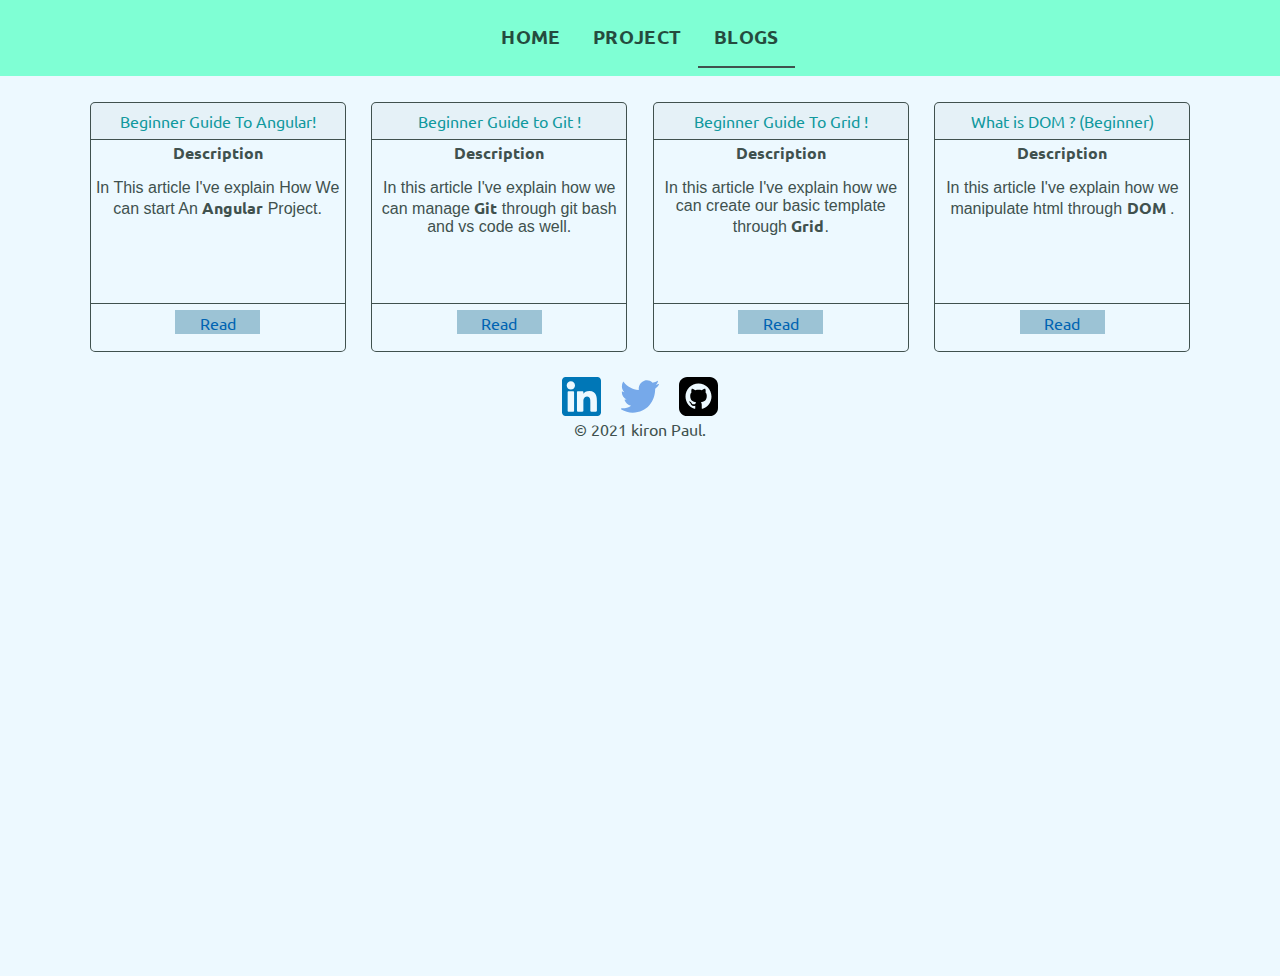
<file: Blogs/blog.html>
<!DOCTYPE html>
<html lang="en">

<head>
  <meta charset="UTF-8">
  <meta name="viewport" content="width=device-width, initial-scale=1.0">
  <link rel="preconnect" href="https://fonts.googleapis.com">
  <link rel="preconnect" href="https://fonts.gstatic.com" crossorigin>
  <link href="https://fonts.googleapis.com/css2?family=Ubuntu:wght@300;500&display=swap" rel="stylesheet">

  <link rel="preconnect" href="https://fonts.googleapis.com">
  <link rel="preconnect" href="https://fonts.gstatic.com" crossorigin>
  <link href="https://fonts.googleapis.com/css2?family=Poppins&display=swap" rel="stylesheet">

  <link rel="stylesheet" href="blog.css">
  <link rel="icon" type="image/x-icon" href="../india.png" type="image/x-icon">

  <title>
    <Blog 📃 />
  </title>
</head>

<body>

  <header>
    <!-- nav complete -->
    <nav>
      <ul class="nav-links">
        <li><a href="../index.html">Home</a></li>
        <li><a href="../Projects/projects.html">Project</a></li>
        <li><a href="../Blogs/blog.html">Blogs</a></li>
      </ul>
    </nav>
  </header>


  <main style="background-color: #ddf4ff86; min-height: 100%;">
    <div class="main-container">

      <div class="first-row">

        <div class="items1">

          <div class="title">
            Beginner Guide To Angular!
          </div>

          <div class="body">
            <h4>Description</h4>
            <p>
              In This article I've explain How We can start An <b>Angular</b> Project.
            </p>
          </div>

          <div class="footer">
            <a class="btn-2" href="https://dev.to/paulcoder22/beginner-guide-to-angular-d0a">
              Read
            </a>

          </div>

        </div>

        <div class="items1">
          <div class="title">
            Beginner Guide to Git !
          </div>
          <div class="body">
            <h4>Description</h4>
            <p>
              In this article I've explain how we can manage <b>Git</b> through git bash and vs code as well.
            </p>
          </div>
          <div class="footer">
            <a class="btn-2" href="https://dev.to/paulcoder22/beginner-guide-to-git-54m1">
              Read
            </a>

          </div>
        </div>

        <div class="items1">
          <div class="title">
            Beginner Guide To Grid !
          </div>
          <div class="body">
            <h4>Description</h4>
            <p>
              In this article I've explain how we can create our basic template through <b>Grid</b>.
            </p>
          </div>
          <div class="footer">
            <a class="btn-2" href="https://dev.to/paulcoder22/beginner-guide-to-grid-3cg8">
              Read
            </a>

          </div>
        </div>

        <div class="items1">
          <div class="title">
            What is DOM ? (Beginner)
          </div>
          <div class="body">
            <h4>Description</h4>
            <p>
              In this article I've explain how we manipulate html through <b>DOM</b> .
            </p>
          </div>
          <div class="footer">
            <a class="btn-2" href="https://dev.to/paulcoder22/what-is-dom-beginner-435e">
              Read
            </a>

          </div>
        </div>

      </div>
      <!-- first row -->
    </div>

    <div class="bottom-container">
      <ul class="footer-icon">
        <a class="footer-link" href="https://www.linkedin.com/in/kiron-paul-1b81111b1/"><img
            src="../svg/027-linkedin.svg" alt="" srcset=""></a>
        <a class="footer-link" href="https://twitter.com/pulmicheal1"><img src="../svg/008-twitter.svg" alt=""
            srcset=""></a>
        <a class="footer-link" href="https://github.com/paul-coder-22"><img src="../svg/iconmonstr-github-3.svg" alt=""
            srcset=""></a>
      </ul>
      <p>© 2021 kiron Paul.</p>
    </div>
  </main>
</body>

</html>
</file>
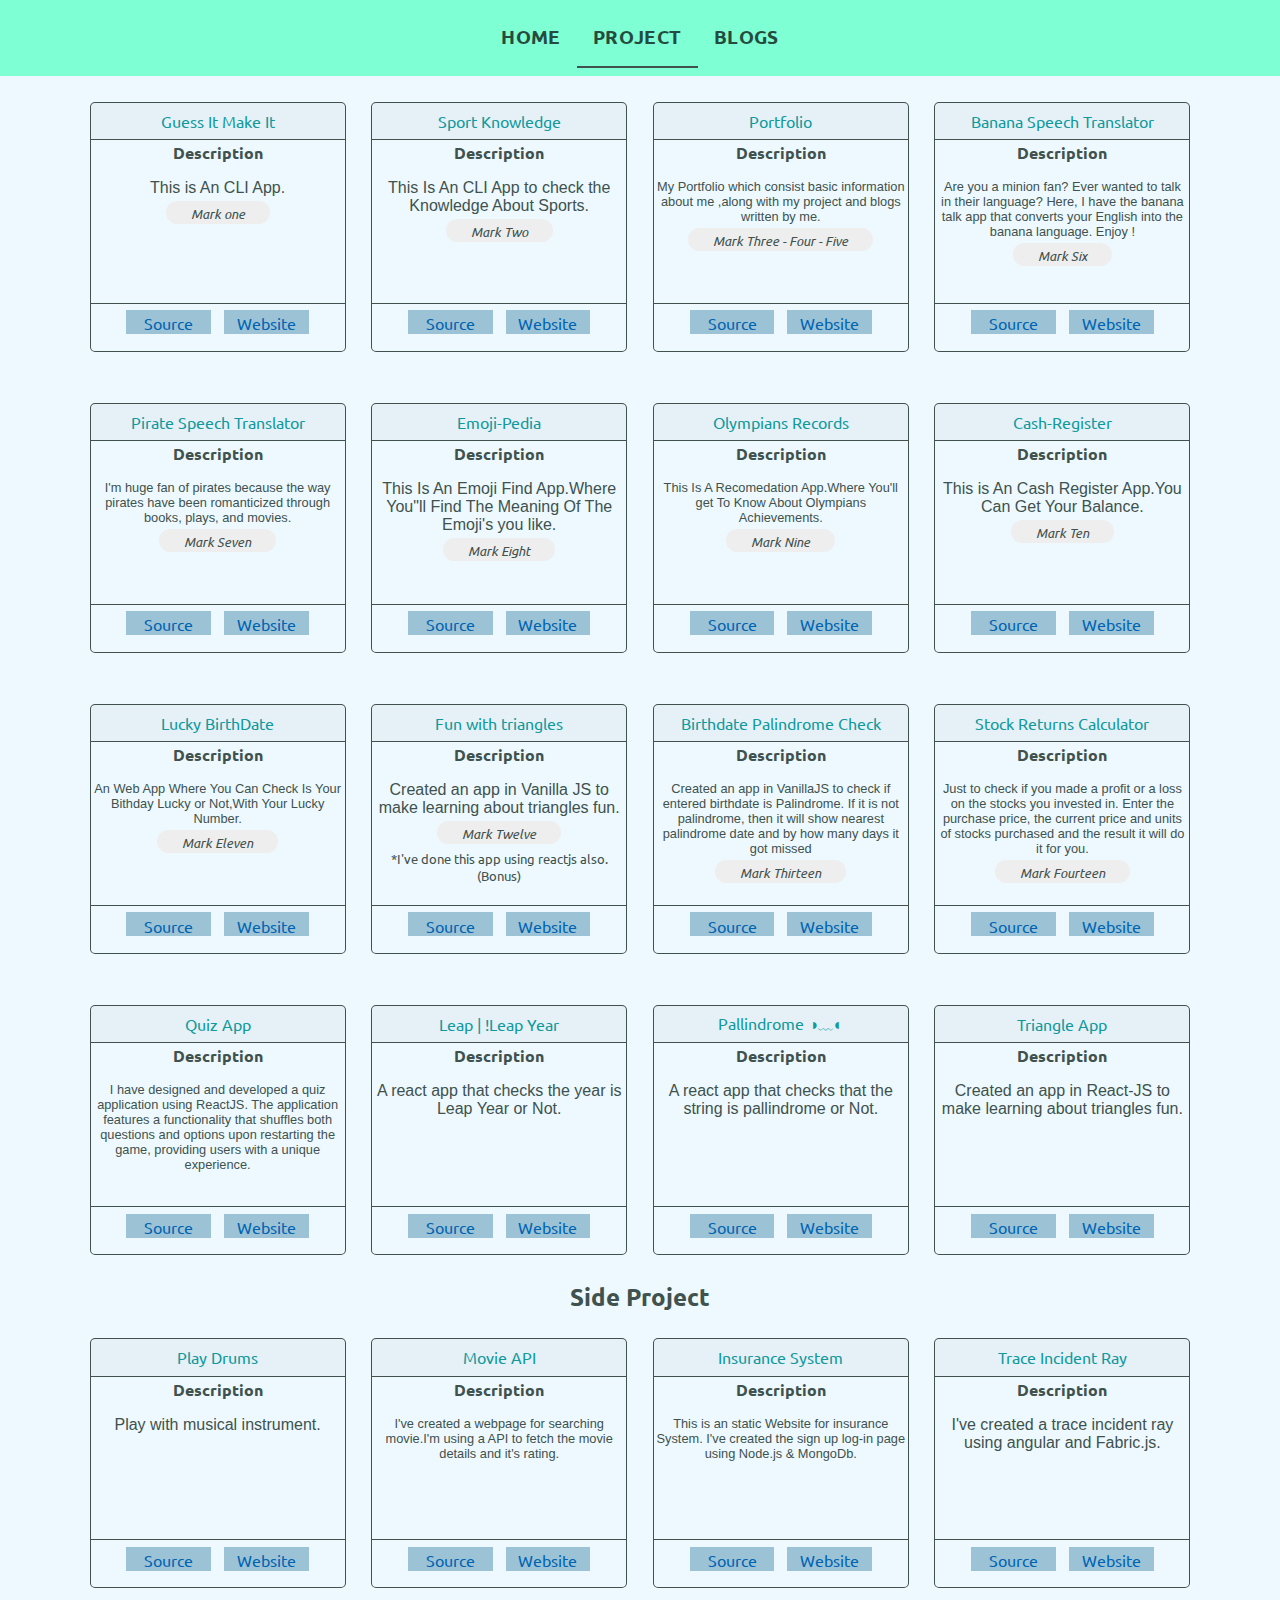
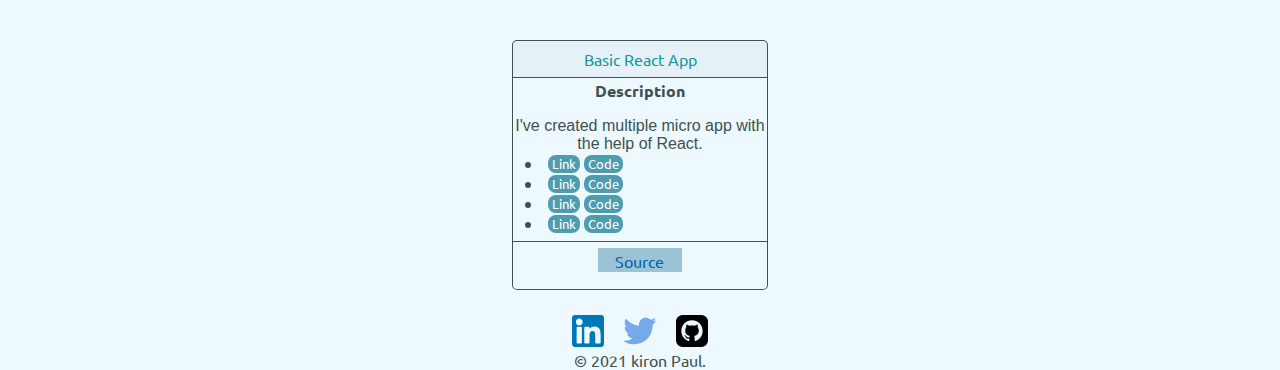
<file: Projects/projects.html>
<!DOCTYPE html>
<html lang="en">

<head>
    <meta charset="UTF-8">
    <meta http-equiv="X-UA-Compatible" content="IE=edge">
    <meta name="viewport" content="width=device-width, initial-scale=1.0">

    <link rel="preconnect" href="https://fonts.googleapis.com">
    <link rel="preconnect" href="https://fonts.gstatic.com" crossorigin>
    <link href="https://fonts.googleapis.com/css2?family=Ubuntu:wght@300;500&display=swap" rel="stylesheet">

    <link rel="preconnect" href="https://fonts.googleapis.com">
    <link rel="preconnect" href="https://fonts.gstatic.com" crossorigin>
    <link href="https://fonts.googleapis.com/css2?family=Poppins&display=swap" rel="stylesheet">

    <link rel="stylesheet" href="projects.css">
    <link rel="icon" type="image/x-icon" href="../india.png" type="image/x-icon">

    <title>
        <Project ☄ />
    </title>
</head>

<body>
    <header>
        <nav>
            <!-- onclick="location.href='./Angles/angles.html';" -->
            <ul class="nav-links">
                <li><a target="blank" href="../index.html">Home</a></li>
                <li><a target="blank" href="../Projects/projects.html">Project</a></li>
                <li><a target="blank" href="../Blogs/blog.html">Blogs</a></li>
            </ul>
        </nav>
    </header>

    <main>
        <div class="main-container" style="background-color: #ddf4ff86;">
            <!-- first row -->
            <div class="row">

                <div class="col">

                    <div class="title">
                        Guess It Make It
                    </div>

                    <div class="body image-display-onHover-first">
                        <h4>Description</h4>
                        <p>
                            This is An CLI App.
                        </p>
                        <em class="chip"><small>Mark
                                one</small></em>
                    </div>

                    <div class="footer">
                        <a target="blank" class="btn-1" href="https://github.com/paul-coder-22/GuessIt-MakeIt.git"
                            target="blank">
                            Source
                        </a>
                        <a target="blank" class="btn-2"
                            href="https://replit.com/@paul889/GuessItandMakeIt?embed=1&outpute=1#index.js">
                            Website
                        </a>

                    </div>

                </div>

                <div class="col">
                    <div class="title">
                        Sport Knowledge
                    </div>
                    <div class="body image-display-onHover-second">
                        <h4>Description</h4>
                        <p>
                            This Is An CLI App to check the Knowledge About Sports.
                        </p>
                        <em class="chip"><small>Mark Two</small></em>
                    </div>
                    <div class="footer">
                        <a target="blank" class="btn-1" href="https://github.com/paul-coder-22/MultipleQuestions.git">
                            Source
                        </a>
                        <a target="blank" class="btn-2"
                            href="https://replit.com/@paul889/MultipleQuestions?embed=1&outpute=1">
                            Website
                        </a>

                    </div>
                </div>


                <div class="col">
                    <div class="title">
                        Portfolio
                    </div>
                    <div class="body">
                        <h4>Description</h4>
                        <p>
                            My Portfolio which consist basic information about me ,along with my project and blogs
                            written
                            by me.
                        </p>
                        <em class="chip"><small>Mark Three - Four - Five</small></em>
                    </div>
                    <div class="footer">
                        <a target="blank" class="btn-1" href="https://github.com/paul-coder-22/Project.git">
                            Source
                        </a>
                        <a target="blank" class="btn-2" href="https://paul889-portfolio.netlify.app">
                            Website
                        </a>

                    </div>
                </div>

                <div class="col">
                    <div class="title">
                        Banana Speech Translator
                    </div>
                    <div class="body">
                        <h4>Description</h4>
                        <p>
                            Are you a minion fan? Ever wanted to talk in their language? Here, I have the banana talk
                            app
                            that converts your English into the banana language. Enjoy !
                        </p>
                        <em class="chip"><small>Mark Six</small></em>
                    </div>
                    <div class="footer">
                        <a target="blank" class="btn-1" href="https://github.com/paul-coder-22/bananatalk.git">
                            Source
                        </a>
                        <a target="blank" class="btn-2" href="https://banana-talk-speech-translator.netlify.app/">
                            Website
                        </a>

                    </div>
                </div>
            </div>
            <!-- second row -->
            <div class="row">

                <div class="col">
                    <div class="title">
                        Pirate Speech Translator
                    </div>
                    <div class="body">
                        <h4>Description</h4>
                        <p>
                            I'm huge fan of pirates because the way pirates have been romanticized through books, plays,
                            and
                            movies.
                        </p>
                        <em class="chip"><small>Mark Seven</small></em>
                    </div>
                    <div class="footer">
                        <a target="blank" class="btn-1" href="https://github.com/paul-coder-22/swedishtranslator.git">
                            Source
                        </a>
                        <a target="blank" class="btn-2" href="https://pirate-speech-translator.netlify.app/">
                            Website
                        </a>

                    </div>
                </div>

                <div class="col">

                    <div class="title">
                        Emoji-Pedia
                    </div>

                    <div class="body">
                        <h4>Description</h4>
                        <p>
                            This Is An Emoji Find App.Where You"ll Find The Meaning Of The Emoji's you like.
                        </p>
                        <em class="chip"><small>Mark
                                Eight</small></em>
                    </div>

                    <div class="footer">
                        <a target="blank" class="btn-1" href="https://github.com/paul-coder-22/emojiPedia.git">
                            Source
                        </a>
                        <a target="blank" class="btn-2" href="https://csb-ti3e6.netlify.app/">
                            Website
                        </a>

                    </div>

                </div>

                <div class="col">
                    <div class="title">
                        Olympians Records
                    </div>
                    <div class="body">
                        <h4>Description</h4>
                        <p>
                            This Is A Recomedation App.Where You'll get To Know About Olympians Achievements.
                        </p>
                        <em class="chip"><small>Mark Nine</small></em>
                    </div>
                    <div class="footer">
                        <a target="blank" class="btn-1" href="https://github.com/paul-coder-22/RecomendationApp.git">
                            Source
                        </a>
                        <a target="blank" class="btn-2" href="https://csb-xt76m.netlify.app/">
                            Website
                        </a>

                    </div>
                </div>

                <div class="col">
                    <div class="title">
                        Cash-Register
                    </div>
                    <div class="body">
                        <h4>Description</h4>
                        <p>
                            This is An Cash Register App.You Can Get Your Balance.
                        </p>
                        <em class="chip"><small>Mark Ten</small></em>
                    </div>
                    <div class="footer">
                        <a target="blank" class="btn-1" href="https://github.com/paul-coder-22/cashRegisterApp.git">
                            Source
                        </a>
                        <a target="blank" class="btn-2" href="https://balance-count-in-notes.netlify.app/">
                            Website
                        </a>

                    </div>
                </div>


            </div>

            <!-- third row -->
            <div class="row">

                <div class="col">
                    <div class="title">
                        Lucky BirthDate
                    </div>
                    <div class="body">
                        <h4>Description</h4>
                        <p>
                            An Web App Where You Can Check Is Your Bithday Lucky or Not,With Your Lucky Number.
                        </p>
                        <em class="chip"><small>Mark Eleven</small></em>
                    </div>
                    <div class="footer">
                        <a target="blank" class="btn-1" href="https://github.com/paul-coder-22/luckyBirthdayDate.git">
                            Source
                        </a>
                        <a target="blank" class="btn-2" href="https://fortune-birthdate.netlify.app/">
                            Website
                        </a>

                    </div>
                </div>

                <div class="col">

                    <div class="title">
                        Fun with triangles
                    </div>

                    <div class="body">
                        <h4>Description</h4>
                        <p>
                            Created an app in Vanilla JS to make learning about triangles fun.
                        </p>
                        <em class="chip"><small>Mark Twelve</small></em>
                        <small style="display: block;">*I've done this app using reactjs also.(Bonus)</small>
                    </div>

                    <div class="footer">
                        <a target="blank" class="btn-1" href="https://github.com/paul-coder-22/TriangleApp">
                            Source
                        </a>
                        <a target="blank" class="btn-2" href="https://triangle-quiz-app.netlify.app">
                            Website
                        </a>

                    </div>

                </div>

                <div class="col">
                    <div class="title">
                        Birthdate Palindrome Check
                    </div>
                    <div class="body">
                        <h4>Description</h4>
                        <p>
                            Created an app in VanillaJS to check if entered birthdate is Palindrome. If it is not
                            palindrome,
                            then it will show nearest palindrome date and by how many days it got missed
                        </p>
                        <em class="chip"><small>Mark Thirteen</small></em>
                    </div>
                    <div class="footer">
                        <a target="blank" class="btn-1" href="https://github.com/paul-coder-22/birthdayPallindrome.git">
                            Source
                        </a>
                        <a target="blank" class="btn-2" href="https://birth-day-pallindrome.netlify.app">
                            Website
                        </a>

                    </div>
                </div>

                <div class="col">
                    <div class="title">
                        Stock Returns Calculator
                    </div>
                    <div class="body">
                        <h4>Description</h4>
                        <p>
                            Just to check if you made a profit or a loss on the stocks you invested in. Enter the
                            purchase price, the current price and units of stocks purchased and the result it will do it
                            for you.
                        </p>
                        <em class="chip"><small>Mark Fourteen</small></em>
                    </div>
                    <div class="footer">
                        <a target="blank" class="btn-1"
                            href="https://github.com/paul-coder-22/profitAndLossCalulator.git">
                            Source
                        </a>
                        <a target="blank" class="btn-2" href="https://profit-loss-evaluation.netlify.app">
                            Website
                        </a>

                    </div>
                </div>

                <!-- <div class="col">
                    <div class="title">
                        Lorem ipsum dolor
                    </div>
                    <div class="body">
                        <h4>Description</h4>
                        <p>
                            Lorem ipsum dolor sit amet consectetur adipisicing elit. Laborum commodi laudantium saepe
                        </p>
                    </div>
                    <div class="footer">
                        <a target="blank"class="btn-1">
                            Source
                        </a>
                        <a target="blank"class="btn-2">
                            Website
                        </a>

                    </div>
                </div> -->

            </div>

            <!-- <h2>Bonus </h2> -->
            <div class="row">

                <div class="col">
                    <div class="title">
                        Quiz App
                    </div>
                    <div class="body">
                        <h4>Description</h4>
                        <p>
                            I have designed and developed a quiz application using ReactJS. The application features a
                            functionality that shuffles both questions and options upon restarting the game, providing
                            users with a unique experience.
                        </p>
                    </div>
                    <div class="footer">
                        <a target="blank" class="btn-1" href="https://github.com/paul-coder-22/saffron">
                            Source
                        </a>
                        <a target="blank" class="btn-2" href="https://saffroninteractive.netlify.app">
                            Website
                        </a>

                    </div>
                </div>

                <div class="col">

                    <div class="title">
                        Leap | !Leap Year
                    </div>

                    <div class="body">
                        <h4>Description</h4>
                        <p>
                            A react app that checks the year is Leap Year or Not.
                        </p>
                    </div>

                    <div class="footer">
                        <a target="blank" class="btn-1" href="https://github.com/paul-coder-22/neogBonus.git">
                            Source
                        </a>
                        <a target="blank" class="btn-2" href="https://csb-cz1ec.netlify.app/">
                            Website
                        </a>

                    </div>

                </div>

                <div class="col">
                    <div class="title">
                        Pallindrome ◑﹏◐
                    </div>
                    <div class="body">
                        <h4>Description</h4>
                        <p>
                            A react app that checks that the string is pallindrome or Not.
                        </p>
                    </div>
                    <div class="footer">
                        <a target="blank" class="btn-1"
                            href="https://github.com/paul-coder-22/PallindromeNeogBonus.git">
                            Source
                        </a>
                        <a target="blank" class="btn-2" href="https://csb-1o97l.netlify.app/">
                            Website
                        </a>

                    </div>
                </div>

                <div class="col">
                    <div class="title">
                        Triangle App
                    </div>
                    <div class="body">
                        <h4>Description</h4>
                        <p>
                            Created an app in React-JS to make learning about triangles fun.
                        </p>
                    </div>
                    <div class="footer">
                        <a target="blank" class="btn-1" href="https://github.com/paul-coder-22/triangle_React.git">
                            Source
                        </a>
                        <a target="blank" class="btn-2" href="https://geometry-triangle.netlify.app/">
                            Website
                        </a>

                    </div>
                </div>

            </div>
            <h2>Side Project</h2>
            <!-- fourth row -->
            <div class="row">

                <div class="col">

                    <div class="title">
                        Play Drums
                    </div>

                    <div class="body">
                        <h4>Description</h4>
                        <p>
                            Play with musical instrument.
                        </p>
                    </div>

                    <div class="footer">
                        <a target="blank" class="btn-1" href="https://github.com/paul-coder-22/drums.github.io.git">
                            Source
                        </a>
                        <a target="blank" class="btn-2" href="https://paul-coder-22.github.io/drums.github.io/">
                            Website
                        </a>

                    </div>

                </div>

                <div class="col">
                    <div class="title">
                        Movie API
                    </div>
                    <div class="body">
                        <h4>Description</h4>
                        <p>
                            I've created a webpage for searching movie.I'm using a API to fetch the movie details and
                            it's rating.
                        </p>
                    </div>
                    <div class="footer">
                        <a target="blank" class="btn-1" href="https://github.com/paul-coder-22/MovieAppWithApi.git">
                            Source
                        </a>
                        <a target="blank" class="btn-2" href="https://paul-coder-22.github.io/MovieAppWithApi/">
                            Website
                        </a>

                    </div>
                </div>

                <div class="col">
                    <div class="title">
                        Insurance System
                    </div>
                    <div class="body">
                        <h4>Description</h4>
                        <p>
                            This is an static Website for insurance System. I've created the sign up log-in page using
                            Node.js & MongoDb.
                        </p>
                    </div>
                    <div class="footer">
                        <a target="blank" class="btn-1" href="https://github.com/paul-coder-22/InsuranceSystem.git">
                            Source
                        </a>
                        <a target="blank" class="btn-2" href="https://swiftcare.herokuapp.com/">
                            Website
                        </a>

                    </div>
                </div>

                <div class="col">
                    <div class="title">
                        Trace Incident Ray
                    </div>
                    <div class="body">
                        <h4>Description</h4>
                        <p>
                            I've created a trace incident ray using angular and Fabric.js.
                        </p>
                    </div>
                    <div class="footer">
                        <a target="blank" class="btn-1" href="https://github.com/paul-coder-22/rayApp.github.io.git">
                            Source
                        </a>
                        <a target="blank" class="btn-2" href="https://paul-coder-22.github.io/rayApp.github.io/">
                            Website
                        </a>

                    </div>
                </div>

            </div>
            <div class="row">

                <div class="col">

                    <div class="title">
                        Basic React App
                    </div>

                    <div class="body">
                        <h4>Description</h4>
                        <p>
                            I've created multiple micro app with the help of React.
                        </p>
                        <ul class="multiple-project">
                            <li>
                                <small><a target="_blank"
                                        href="https://random-user-details.netlify.app/">Link</a></small>
                                <small><a target="_blank"
                                        href="https://github.com/paul-coder-22/birthdate/tree/userReview">Code</a></small>
                            </li>
                            <li>
                                <small><a target="_blank" href="https://food-filteration.netlify.app/">Link</a></small>
                                <small><a target="_blank"
                                        href="https://github.com/paul-coder-22/birthdate/tree/filterFood">Code</a></small>
                            </li>
                            <li>
                                <small><a target="_blank" href="https://accordian-tabs.netlify.app/">Link</a></small>
                                <small><a target="_blank"
                                        href="https://github.com/paul-coder-22/birthdate/tree/accordian">Code</a></small>
                            </li>
                            <li>
                                <small><a target="_blank" href="https://travel-api.netlify.app/">Link</a></small>
                                <small><a target="_blank"
                                        href="https://github.com/paul-coder-22/birthdate/tree/toursApI">Code</a></small>
                            </li>
                        </ul>
                    </div>

                    <div class="footer">
                        <a target="blank" class="btn-1" target="blank"
                            href="https://github.com/paul-coder-22/Hands_On_Reactjs_Practice.git">
                            Source
                        </a>
                        <!-- <a target="blank" class="btn-2 react-apps"
                            href="https://paul-coder-22.github.io/drums.github.io/">
                            Website
                        </a> -->

                    </div>

                </div>

                <div class="col" hidden>
                    <div class="title">
                        Movie API
                    </div>
                    <div class="body">
                        <h4>Description</h4>
                        <p>
                            I've created a webpage for searching movie.I'm using a API to fetch the movie details and
                            it's rating.
                        </p>
                    </div>
                    <div class="footer">
                        <a target="blank" class="btn-1" href="https://github.com/paul-coder-22/MovieAppWithApi.git">
                            Source
                        </a>
                        <a target="blank" class="btn-2" href="https://paul-coder-22.github.io/MovieAppWithApi/">
                            Website
                        </a>

                    </div>
                </div>

                <div class="col" hidden>
                    <div class="title">
                        Insurance System
                    </div>
                    <div class="body">
                        <h4>Description</h4>
                        <p>
                            This is an static Website for insurance System. I've created the sign up log-in page using
                            Node.js & MongoDb.
                        </p>
                    </div>
                    <div class="footer">
                        <a target="blank" class="btn-1" href="https://github.com/paul-coder-22/InsuranceSystem.git">
                            Source
                        </a>
                        <a target="blank" class="btn-2" href="https://swiftcare.herokuapp.com/">
                            Website
                        </a>

                    </div>
                </div>

                <div class="col" hidden>
                    <div class="title">
                        Trace Incident Ray
                    </div>
                    <div class="body">
                        <h4>Description</h4>
                        <p>
                            I've created a trace incident ray using angular and Fabric.js.
                        </p>
                    </div>
                    <div class="footer">
                        <a target="blank" class="btn-1" href="https://github.com/paul-coder-22/rayApp.github.io.git">
                            Source
                        </a>
                        <a target="blank" class="btn-2" href="https://paul-coder-22.github.io/rayApp.github.io/">
                            Website
                        </a>

                    </div>
                </div>

            </div>
        </div>
    </main>
    <footer style="background-color: #ddf4ff86;">
        <div class="bottom-container">
            <ul class="footer-icon">
                <a target="blank" class="footer-link" href="https://www.linkedin.com/in/kiron-paul-1b81111b1/"><img
                        src="../svg/027-linkedin.svg" alt="" srcset=""></a>
                <a target="blank" class="footer-link" href="https://twitter.com/pulmicheal1"><img
                        src="../svg/008-twitter.svg" alt="" srcset=""></a>
                <a target="blank" class="footer-link" href="https://github.com/paul-coder-22"><img
                        src="../svg/iconmonstr-github-3.svg" alt="" srcset=""></a>
            </ul>
            <p>© 2021 kiron Paul.</p>
        </div>
    </footer>

    <script src="./projects.js"></script>
</body>

</html>
</file>
<file: Blogs/blog.css>
* {
    margin: 0;
    padding: 0;
    box-sizing: border-box;
    font-family: 'Ubuntu', sans-serif;
}
:root{
    --body:#40514e;
    --header:aquamarine;
    --navText:#000;
    --blogText:#11999e;
    --h2TextColor:#66bfbf;
    /* --sucessOuline:#90EE90; */
    --sucessOuline: #0063B2FF;
    --HeaderHover:navy;
}
html,
body{
    /* margin: 0; */
    text-align: center;
    color: var(--body);
    width: 100%;
    height: 100vh;
}

body::-webkit-scrollbar {
    width: 0.8rem;              
}
body::-webkit-scrollbar-track {
    background: var(--body);        
}
body::-webkit-scrollbar-thumb {
    background-color: var(--h2TextColor);   
    border-radius: 20px;       
    border: 3px solid var(--blogText); 
}


/* nav bar */
nav{
    display: flex;
    justify-content: space-evenly;
    align-items: center;
    /* margin-bottom: 1rem; */
    padding: 0.5rem;
    background-color: var(--header);
}
nav ul{
    display: flex;
    flex-direction: row;
    list-style: none;
}
li{
    display: list-item;
    text-align: -webkit-match-parent;
}
nav ul li a {
    display: inline-block;
    margin: 1rem;
    font-size: 1.2rem;
    font-weight: bold;
    text-transform: uppercase;
    letter-spacing: 0.025rem;
    text-decoration: none;
    cursor: pointer;
    color: var(--navText);
    opacity: 0.7;
}

nav ul li a:hover{
    color: var(--HeaderHover);
}

nav .nav-links li:nth-child(3){
    border-bottom: 2px solid var(--body);
}

/* card body */
.first-row  {
    display: flex;
    /* flex-wrap: wrap; */
    flex-flow: row wrap;
    justify-content: center;
}

.first-row > * {
    /* width: 250px; */
    height: 250px;
    flex-basis: 20%;
    /* flex-shrink: 3 ; */
    border: 1px solid rgba(0,0,0,.125);
    border-radius: 2%;
    text-align: left;

    margin: 2% 1%;
    transition: transform .2s;
    border: 1px solid var(--body);
    /* margin-top: 1rem; */
    
}

.first-row .items1 > * {
    display: flex;  
    /* flex-direction: column; */
    margin: 0.8%;
    justify-content: center;
    

}

.title{
    height: 15%;
    align-items: center;
    color: var(--blogText);
    border-bottom: 1px solid var(--body);
    margin: 0% !important;
    border-width: 100%;
    background-color: rgba(0,0,0,.03);

}


/* body  */
.body{

    /* border: 1px solid blue; */
    height: 64%;
    display: block !important;
    text-align: center;
}
.body p{
    font-family: 'Segoe UI', Tahoma, Geneva, Verdana, sans-serif;
    margin: 1rem 0 0 0;
} 

.footer{
    height: 18%;
    /* border: 1px solid green; */
    display: flex;
    flex-direction: row;
    justify-content: center;
    border-top: 1px solid var(--body);
    margin: 0% !important;
}

.footer > *{
    margin: 0.4rem;
    /* background: transparent; */
    /* color: #FFF; */
    /* padding: 9px 18px; */
    padding: 0.2rem  0.3rem;
    transition-property: transform;
    cursor: pointer;
    flex-basis: 5.3rem;
    height: 1.5rem;
    background-color: #9CC3D5FF;
    outline: none;
    text-shadow:none;
    text-decoration: none;
    transition: ease-out 0.4s;
    text-align: center;

    color: var(--sucessOuline);
}
.footer > *:hover{
    transform: scale(0.9);
}

/* hover on cards */
.first-row > *:hover{
    transform: scale(1.05);
    border: 1px solid var(--sucessOuline);
}

/* @media only screen and (max-width: 892px) {
    .first-row > * {
        flex-basis: 25%;
        margin: 1% 1%;
    }
    
} */

.bottom-container .footer-icon a{
    margin: .5rem;
}
a.footer-link img{
    width: 3%;
    /* filter: grayscale(100%); */
    transition: .2s;
}
.bottom-container p{
    text-align: center;
}

a.footer-link img:hover{

    transform: scale(1.2);
}

/* tablet View */
@media only screen and (max-width: 750px) {
    .first-row > * {
        flex-basis: 38%;
        margin: 1% 3%;   
    }
    a.footer-link img{
        width: 7%;
    }
    
}
/* Mobile view */
@media only screen and (max-width: 450px) {


    .body p{
        font-family: 'Segoe UI', Tahoma, Geneva, Verdana, sans-serif;
        margin: 0.3rem 0 0 0;
        line-height: 1.03rem;
    } 

    .first-row > * {
        flex-basis: 70%;
        height: 200px;
        margin: 2% 1%;
        
    }
    .bottom-container {
        background-color: #ddf4ff86;
    }
}
</file>
<file: Projects/projects.css>
* {
  margin: 0;
  padding: 0;
  box-sizing: border-box;
  font-family: "Ubuntu", sans-serif;
  /* background-color: #f8f8f8 !important; */
}
:root {
  --body: #40514e;
  --header: aquamarine;
  --navText: #000;
  --blogText: #11999e;
  --h2TextColor: #66bfbf;
  /* --sucessOuline:#90EE90; */
  --sucessOuline: #0063b2ff;
  --HeaderHover: navy;
}
html,
body {
  /* margin: 0; */
  text-align: center;
  color: var(--body);
  width: 100%;
}

body::-webkit-scrollbar {
  width: 0.8rem;
}
body::-webkit-scrollbar-track {
  background: var(--body);
}
body::-webkit-scrollbar-thumb {
  background-color: var(--h2TextColor);
  border-radius: 20px;
  border: 3px solid var(--blogText);
}
.image-display-onHover {
  transition: 0.2s;
}
.image-display-onHover:hover {
  background: url("https://blog.hubspot.com/hubfs/google-quiz.jpg") center;
  color: #fff;
  background-size: cover;
}
/* Nav bar  */
nav {
  display: flex;
  justify-content: space-evenly;
  align-items: center;
  /* margin-bottom: 1rem; */
  padding: 0.5rem;
  background-color: var(--header);
}
nav ul {
  display: flex;
  flex-direction: row;
  list-style: none;
}
li {
  display: list-item;
  text-align: -webkit-match-parent;
}
nav ul li a {
  display: inline-block;
  margin: 1rem;
  font-size: 1.2rem;
  font-weight: bold;
  text-transform: uppercase;
  letter-spacing: 0.025rem;
  text-decoration: none;
  cursor: pointer;
  color: var(--navText);
  opacity: 0.7;
}

nav ul li a:hover {
  color: var(--HeaderHover);
}

nav .nav-links li:nth-child(2) {
  border-bottom: 2px solid var(--body);
}

/* card body */
.row {
  display: flex;
  /* flex-wrap: wrap; */
  flex-flow: row wrap;
  justify-content: center;
}

.row > * {
  /* width: 250px; */
  height: 250px;
  flex-basis: 20%;
  /* flex-shrink: 3 ; */
  border: 1px solid rgba(0, 0, 0, 0.125);
  border-radius: 2%;
  text-align: left;

  margin: 2% 1%;
  transition: transform 0.2s;
  border: 1px solid var(--body);
  /* margin-top: 1rem; */
}

.row .col > * {
  display: flex;
  /* flex-direction: column; */
  margin: 0.8%;
  justify-content: center;
}

.title {
  height: 15%;
  align-items: center;
  color: var(--blogText);
  border-bottom: 1px solid var(--body);
  margin: 0% !important;
  border-width: 100%;
  background-color: rgba(0, 0, 0, 0.03);
}

/* body  */
.body {
  height: 64%;
  display: block !important;
  text-align: center;
}

.body p {
  font-family: "Segoe UI", Tahoma, Geneva, Verdana, sans-serif;
  margin: 1rem 0 0 0;
}
.body .chip {
  padding: 0.5% 10%;
  font-size: 1rem;
  line-height: 2rem;
  border-radius: 25px;
  background-color: #eee;
}

/* footer */
.footer {
  height: 18%;
  display: flex;
  flex-direction: row;
  justify-content: center;
  border-top: 1px solid var(--body);
  margin: 0% !important;
}

.footer > * {
  margin: 0.4rem;
  /* background: transparent; */
  /* color: #FFF; */
  /* padding: 9px 18px; */
  padding: 0.2rem 0.3rem;
  transition-property: transform;
  cursor: pointer;
  flex-basis: 5.3rem;
  height: 1.5rem;
  background-color: #9cc3d5ff;
  outline: none;
  text-shadow: none;
  text-decoration: none;
  transition: ease-out 0.4s;
  text-align: center;

  color: var(--sucessOuline);
}

.footer > *:hover {
  transform: scale(0.9);
}

/* hover on cards */
.row > *:hover {
  transform: scale(1.05);
  border: 1px solid var(--sucessOuline);
}

.bottom-container .footer-icon a {
  margin: 0.5rem;
}
a.footer-link img {
  width: 2.5%;
  /* filter: grayscale(100%); */
  transition: 0.2s;
}
.bottom-container p {
  text-align: center;
}

a.footer-link img:hover {
  transform: scale(1.2);
}
.multiple-project {
  float: left;
  margin-left: 0.6rem;
}
.multiple-project li {
  list-style-position: inside;
}
.multiple-project li small a {
  padding: 0.03em 0.3em;
  border-radius: 8px;
  text-decoration: none;
  color: white;
  background-color: #4e9caf;
}

/* tablet View */
@media only screen and (max-width: 750px) {
  .row > * {
    flex-basis: 38%;
    margin: 1% 3%;
  }
  a.footer-link img {
    width: 7%;
  }
  .multiple-project {
    font-size: smaller;
  }
}

/* Mobile view */
@media only screen and (max-width: 450px) {
  .body p {
    font-family: "Segoe UI", Tahoma, Geneva, Verdana, sans-serif;
    margin: 0.3rem 0 0 0;
    line-height: 1.03rem;
  }

  .row > * {
    flex-basis: 70%;
    height: 200px;
    margin: 2% 1%;
  }
  .multiple-project {
    font-size: smaller;
  }
}
</file>
